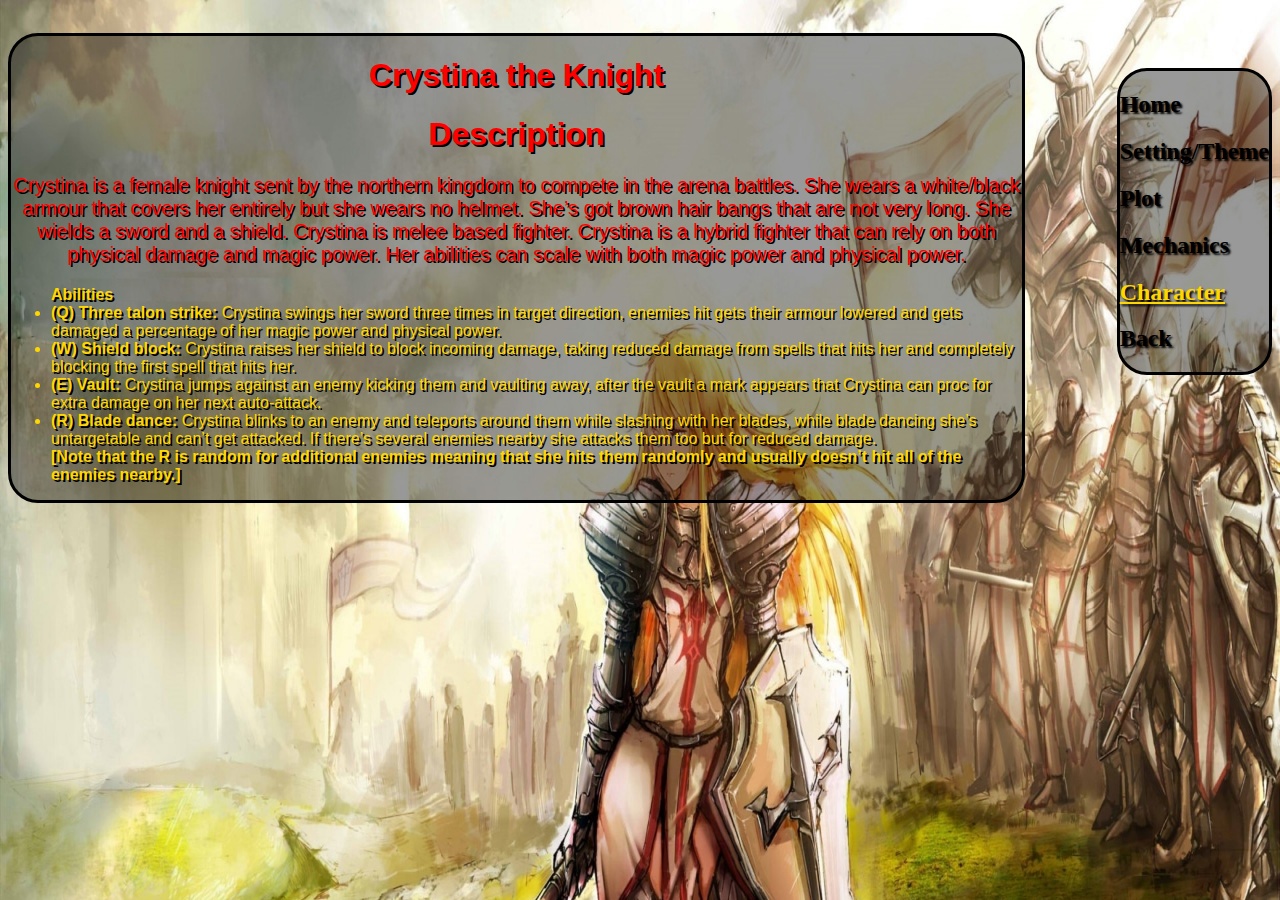
<file: char3.html>
<!DOCTYPE html>
<html>
	 
	 	<head>

		<title> Crystina the Knight</title>
		<link rel="stylesheet" href="CSS/CSS.css" /> 
		<link rel="shortcut icon" href="icon.png" /> 
		<meta charset="UTF-8" />

	</head>

	<body id="Crystina">

			<nav> 
			
			<a href="index.html"><div class="navLink">

				<h2> Home </h2>
			
			</div></a>

			<a href="sida2.html"><div class="navLink">

				<h2> Setting/Theme </h2>
			
			</div></a>
			<a href="sida3.html"><div class="navLink">

				<h2> Plot </h2>
			
			</div></a>
			<a href="sida4.html"><div class="navLink">

				<h2> Mechanics </h2>
			
			</div></a>
			<a href="sida5.html"><div class="navLink">

				<h2 id="current"> Character </h2> 
			
			</div></a>


			<a href="sida5.html"><div class="navLink">

				<h2> Back </h2>

				</div></a>
		
		</nav> 

		<div class="container">

			<h1>Crystina the Knight</h1>

			<h1>Description</h1>
			<p>Crystina is a female knight sent by the northern kingdom to compete in the arena battles. She wears a white/black armour that covers her entirely but she wears no helmet. She’s got brown hair bangs that are not very long. She wields a sword and a shield. Crystina is melee based fighter. 
	Crystina is a hybrid fighter that can rely on both physical damage and magic power. Her abilities can scale with both magic power and physical power.</p>

			<ul>
				<li style="overflow:hidden;"><b>Abilities</b></li>
				<li> <strong>(Q) Three talon strike:</strong> Crystina swings her sword three times in target direction, enemies hit gets their armour lowered and gets damaged a percentage of her magic power and physical power.</li>
				<li> <strong>(W) Shield block:</strong> Crystina raises her shield to block incoming damage, taking reduced damage from spells that hits her and completely blocking the first spell that hits her.</li>
				<li> <strong>(E) Vault:</strong> Crystina jumps against an enemy kicking them and vaulting away, after the vault a mark appears that Crystina can proc for extra damage on her next auto-attack. </li>
				<li> <strong>(R) Blade dance:</strong> Crystina blinks to an enemy and teleports around them while slashing with her blades, while blade dancing she’s untargetable and can’t get attacked. If there’s several enemies nearby she attacks them too but for reduced damage. 
	<br><strong>[Note that the R is random for additional enemies meaning that she hits them randomly and usually doesn’t hit all of the enemies nearby.]</strong></li>
			</ul>

		</div>	


	</body>	

</html>
</file>
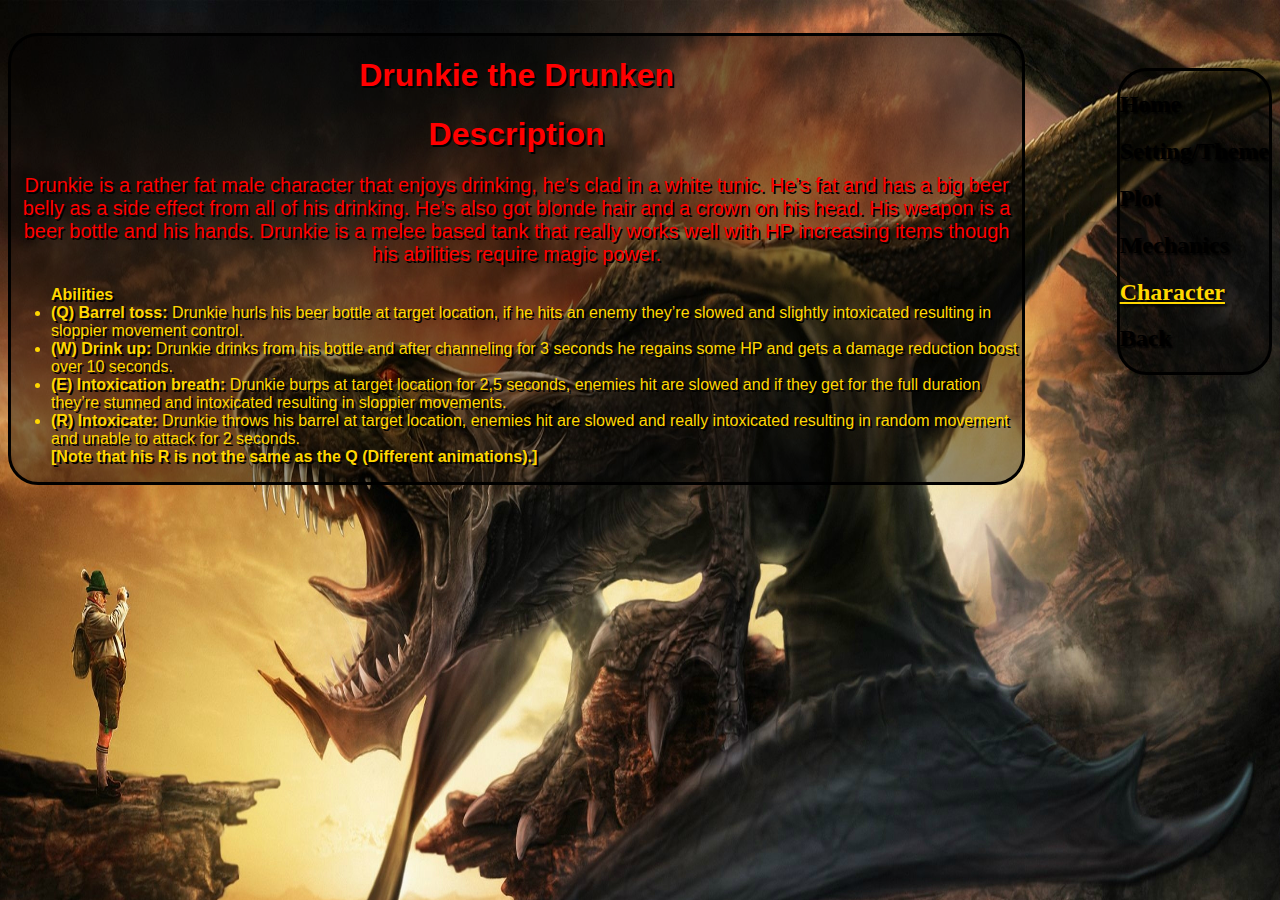
<file: char4.html>
<!DOCTYPE html>
<html>
	 
	 	<head>

		<title> Drunkie the Drunken</title>
		<link rel="stylesheet" href="CSS/CSS.css" /> 
		<link rel="shortcut icon" href="icon.png" /> 
		<meta charset="UTF-8" />

	</head>

	<body id="Drunkie">

			<nav> 
			
			<a href="index.html"><div class="navLink">

				<h2> Home </h2>
			
			</div></a>

			<a href="sida2.html"><div class="navLink">

				<h2> Setting/Theme </h2>
			
			</div></a>
			<a href="sida3.html"><div class="navLink">

				<h2> Plot </h2>
			
			</div></a>
			<a href="sida4.html"><div class="navLink">

				<h2> Mechanics </h2>
			
			</div></a>
			<a href="sida5.html"><div class="navLink">

				<h2 id="current"> Character </h2> 
			
			</div></a>


			<a href="sida5.html"><div class="navLink">

				<h2> Back </h2>

			</div></a>
		</nav> 

		<div class="container">

			<h1>Drunkie the Drunken</h1>

			<h1>Description</h1>
			<p>Drunkie is a rather fat male character that enjoys drinking, he’s clad in a white tunic. He’s fat and has a big beer belly as a side effect from all of his drinking. He’s also got blonde hair and a crown on his head. His weapon is a beer bottle  and his hands.
Drunkie is a melee based tank that really works well with HP increasing items though his abilities require magic power.</p>

			<ul>
				<li style="overflow:hidden;"><b>Abilities</b></li>
				<li> <strong>(Q) Barrel toss:</strong> Drunkie hurls his beer bottle at target location, if he hits an enemy they’re slowed and slightly intoxicated resulting in sloppier movement control.</li>
				<li> <strong>(W) Drink up:</strong> Drunkie drinks from his bottle and after channeling for 3 seconds he regains some HP and gets a damage reduction boost over 10 seconds.</li>
				<li> <strong>(E) Intoxication breath:</strong> Drunkie burps at target location for 2,5 seconds, enemies hit are slowed and if they get for the full duration they’re stunned and intoxicated resulting in sloppier movements.</li>
				<li> <strong>(R) Intoxicate:</strong> Drunkie throws his barrel at target location, enemies hit are slowed and really intoxicated resulting in random movement and unable to attack for 2 seconds.
				<br><strong>[Note that his R is not the same as the Q (Different animations).]</strong></li>
			</ul>

		</div>	


	</body>	

</html>
</file>
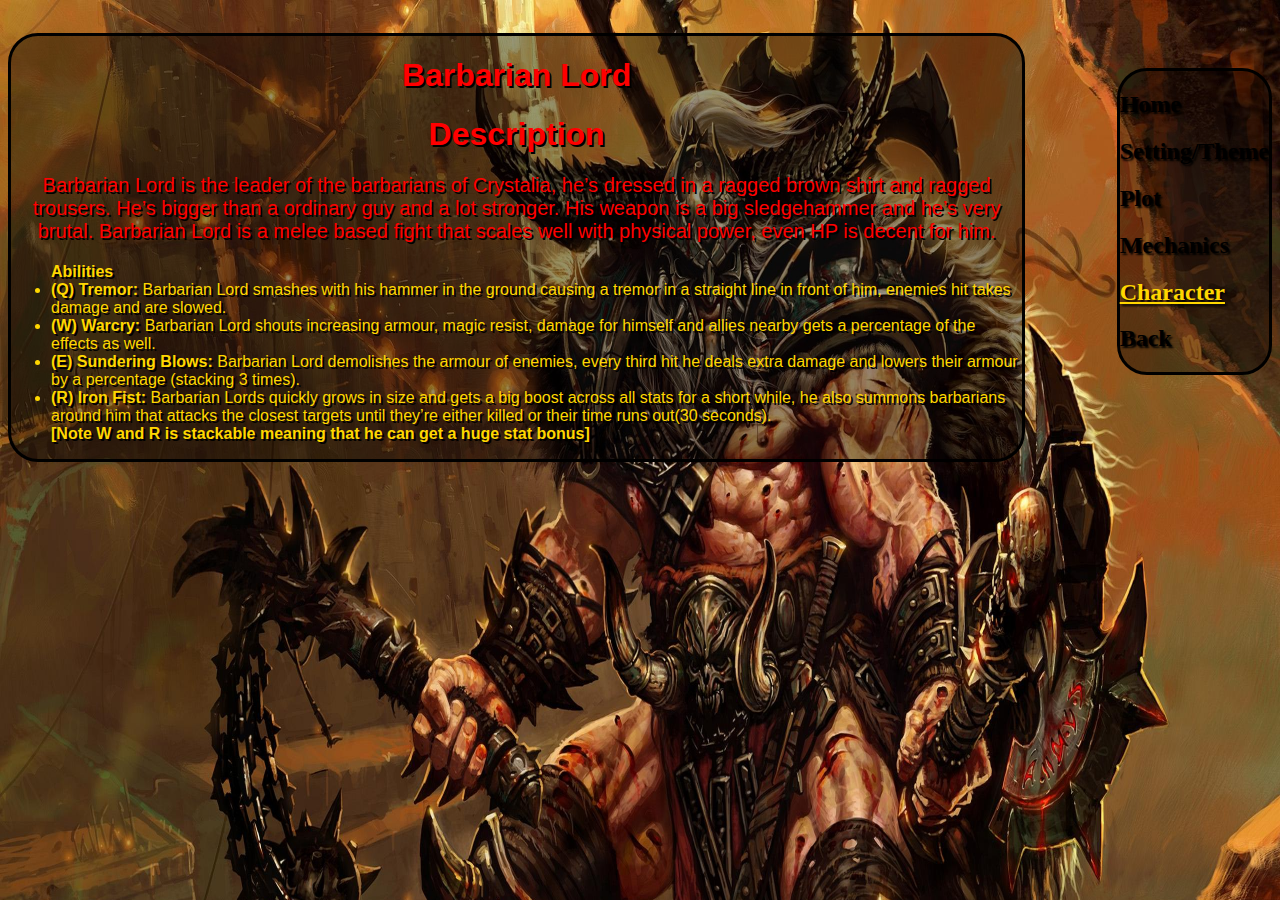
<file: char5.html>
<!DOCTYPE html>
<html>
	 
	 	<head>

		<title> Barbarian Lord</title>
		<link rel="stylesheet" href="CSS/CSS.css" /> 
		<link rel="shortcut icon" href="icon.png" /> 
		<meta charset="UTF-8" />

	</head>

	<body id="Barb">

			<nav> 
			
			<a href="index.html"><div class="navLink">

				<h2> Home </h2>
			
			</div></a>
			
			<a href="sida2.html"><div class="navLink">

				<h2> Setting/Theme </h2>
			
			</div></a>
			<a href="sida3.html"><div class="navLink">

				<h2> Plot </h2>
			
			</div></a>
			<a href="sida4.html"><div class="navLink">

				<h2> Mechanics </h2>
			
			</div></a>
			<a href="sida5.html"><div class="navLink">

				<h2 id="current"> Character </h2> 
			
			</div></a>


			<a href="sida5.html"><div class="navLink">

				<h2> Back </h2>
			</div></a>
		</nav> 

		<div class="container">

			<h1>Barbarian Lord</h1>

			<h1>Description</h1>
			<p>Barbarian Lord is the leader of the barbarians of Crystalia, he’s dressed in a ragged brown shirt and ragged trousers. He’s bigger than a ordinary guy and a lot stronger. His weapon is a big sledgehammer and he’s very brutal. 
	Barbarian Lord is a melee based fight that scales well with physical power, even HP is decent for him.</p>

			<ul>
				<li style="overflow:hidden;"><b>Abilities</b></li>
				<li> <strong>(Q) Tremor:</strong> Barbarian Lord smashes with his hammer in the ground causing a tremor in a straight line in front of him, enemies hit takes damage and are slowed.</li>
				<li> <strong>(W) Warcry:</strong> Barbarian Lord shouts increasing armour, magic resist, damage for himself and allies nearby gets a percentage of the effects as well.</li>
				<li> <strong>(E) Sundering Blows:</strong> Barbarian Lord demolishes the armour of enemies, every third hit he deals extra damage and lowers their armour by a percentage (stacking 3 times).</li>
				<li> <strong>(R) Iron Fist:</strong> Barbarian Lords quickly grows in size and gets a big boost across all stats for a short while, he also summons barbarians around him that attacks the closest targets until they’re either killed or their time runs out(30 seconds).
	<br><strong>[Note W and R is stackable meaning that he can get a huge stat bonus]</strong></li>
			</ul>

		</div>	


	</body>	

</html>
</file>
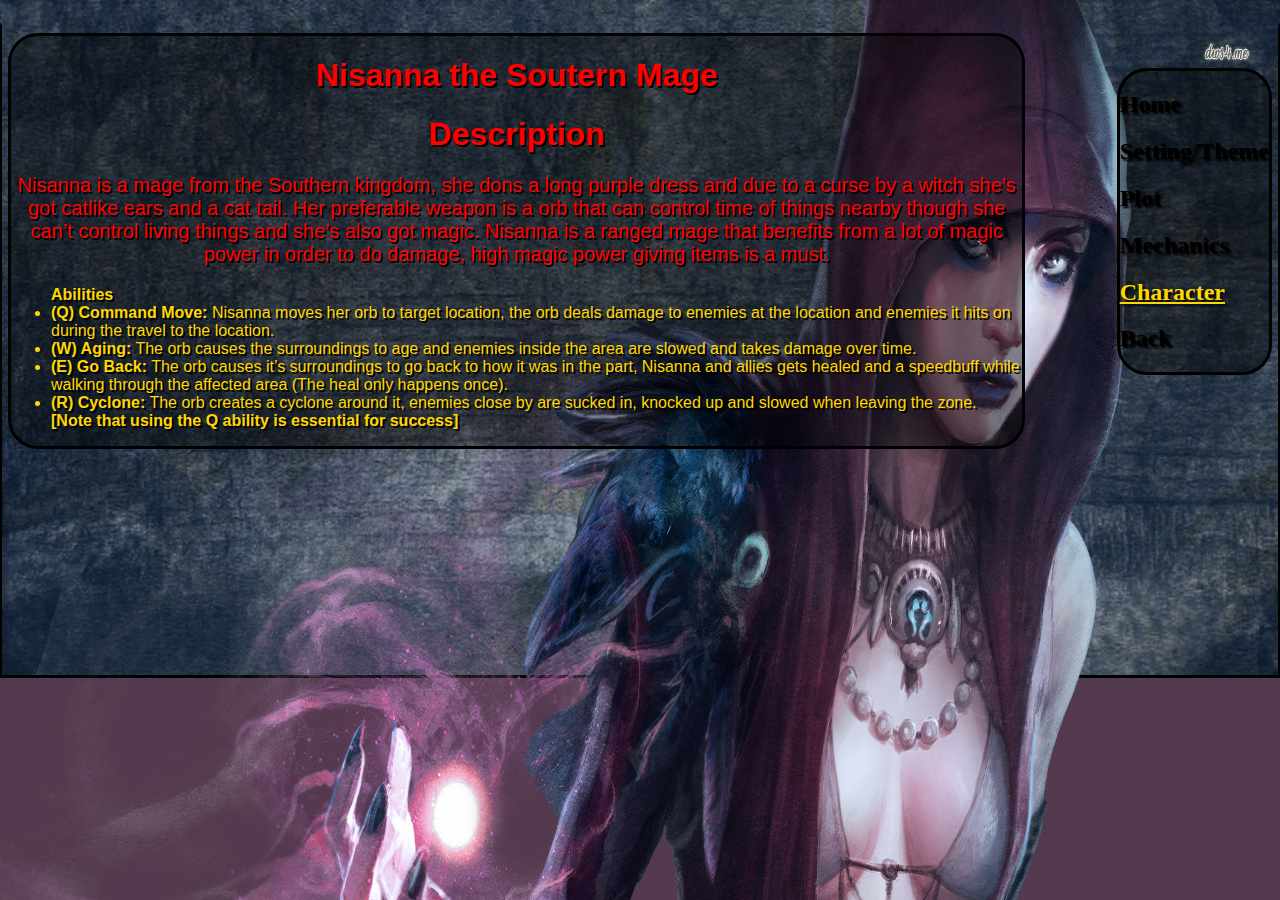
<file: char6.html>
<!DOCTYPE html>
<html>
	 
	 	<head>

		<title> Nisanna the Southern Mage</title>
		<link rel="stylesheet" href="CSS/CSS.css" /> 
		<link rel="shortcut icon" href="icon.png" /> 
		<meta charset="UTF-8" />

	</head>

	<body id="Nisanna">

			<nav> 
			
			<a href="index.html"><div class="navLink">

				<h2> Home </h2>
			
			</div></a>

			<a href="sida2.html"><div class="navLink">

				<h2> Setting/Theme </h2>
			
			</div></a>
			<a href="sida3.html"><div class="navLink">

				<h2> Plot </h2>
			
			</div></a>
			<a href="sida4.html"><div class="navLink">

				<h2> Mechanics </h2>
			
			</div></a>
			<a href="sida5.html"><div class="navLink">

				<h2 id="current"> Character </h2> 
			
			</div></a>


			<a href="sida5.html"><div class="navLink">

				<h2> Back </h2>
			</div></a>
		</nav> 

		<div class="container">

			<h1>Nisanna the Soutern Mage</h1>

			<h1>Description</h1>
			<p>Nisanna is a mage from the Southern kingdom, she dons a long purple dress and due to a curse by a witch she’s got catlike ears and a cat tail. Her preferable weapon is a orb that can control time of things nearby though she can’t control living things and she’s also got magic.
	Nisanna is a ranged mage that benefits from a lot of magic power in order to do damage, high magic power giving items is a must.</p>

			<ul>
				<li style="overflow:hidden;"><b>Abilities</b></li>
				<li> <strong>(Q) Command Move:</strong> Nisanna moves her orb to target location, the orb deals damage to enemies at the location and enemies it hits on during the travel to the location.</li>
				<li> <strong>(W) Aging:</strong> The orb causes the surroundings to age and enemies inside the area are slowed and takes damage over time.</li>
				<li> <strong>(E) Go Back:</strong> The orb causes it’s surroundings to go back to how it was in the part, Nisanna and allies gets healed and a speedbuff while walking through the affected area (The heal only happens once).</li>
				<li> <strong>(R) Cyclone:</strong> The orb creates a cyclone around it, enemies close by are sucked in, knocked up and slowed when leaving the zone. <br><strong>[Note that using the Q ability is essential for success]</strong></li>
			</ul>

		</div>	


	</body>	

</html>
</file>
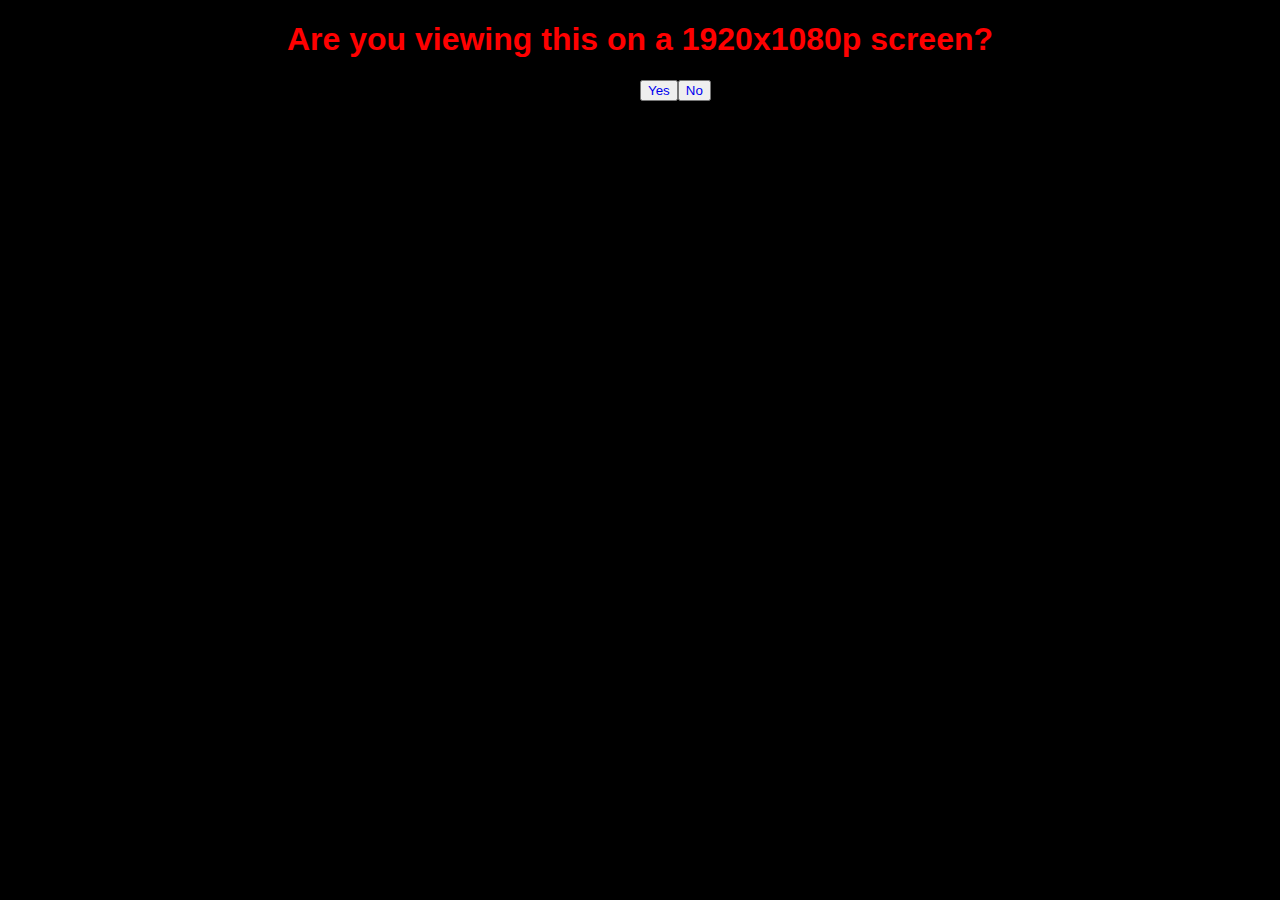
<file: openthisfirst.html>
<!DOCTYPE html>
<html>
	<head>
		<title>1920x1080p</title>
		<link rel="stylesheet" href="CSS/CSS.css" />
		<meta charset="UTF-8" />

	</head>

		<body id="test">
			<h1>Are you viewing this on a 1920x1080p screen?</h1>
			<div class="button"> 
				<button> <a href="index.html"> Yes </a></button>
				<button> <a href="http://www.webhallen.com/se-sv/datorer_och_tillbehor/bildskarmar/alla_bildskarmar/"> No </a></button> 
			</div>
			
		</body>



</html>
</file>
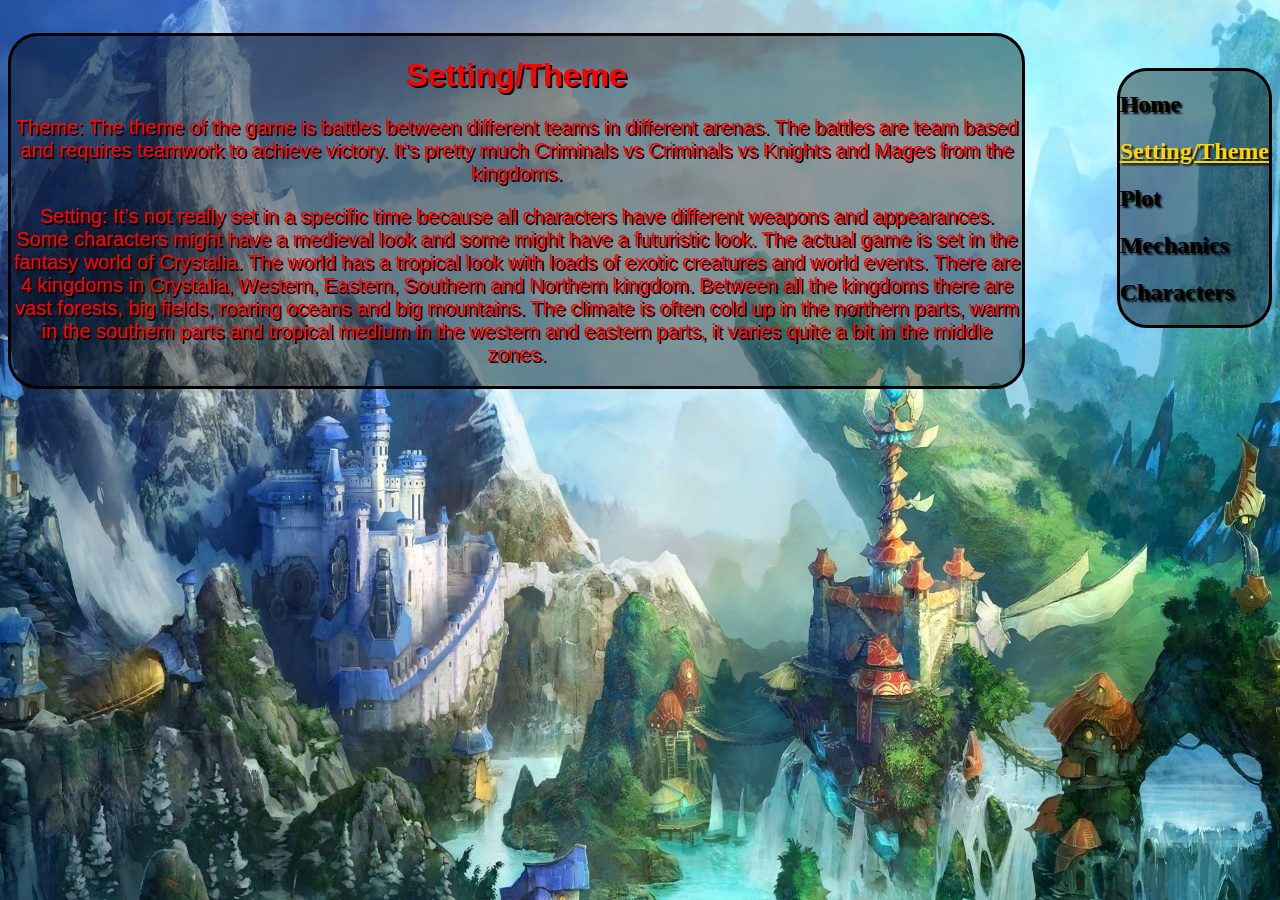
<file: sida2.html>
<!DOCTYPE html>
<html>

	<head>

		<title> Criminals of Crystalia </title>
		<link rel="stylesheet" href="CSS/CSS.css" /> <!-- Länkar mitt css med min html. href är sökvägen till css filen och ut går ifrån den mapp detta dokument ligger i. -->
		<link rel="shortcut icon" href="icon.png" /> <!-- Ändrar ikonen bredvid titel -->
		<meta charset="UTF-8" /> <!-- teckenkodning UTF-8 har bl.a åäö -->
		
	</head>

	<body id="BGTheme">
	
		<nav> <!-- nav står för navigation. Alltså den menyn som brukar vara överst på alla dina sidor-->
			
			<a href="index.html"><div class="navLink">

				<h2> Home </h2>
			
			</div></a>
			<a href="sida2.html"><div class="navLink">

				<h2 id="current"> Setting/Theme </h2> <!-- id current ger underline. d.v.s den sida man är på-->
			
			</div></a>
			<a href="sida3.html"><div class="navLink">

				<h2> Plot </h2>
			
			</div></a>
			<a href="sida4.html"><div class="navLink">

				<h2> Mechanics </h2>
			
			</div></a>
			<a href="sida5.html"><div class="navLink">

				<h2> Characters </h2>
			
			</div></a>


		
		</nav> <!-- Slut på navigation -->
	
	
		<div class="container">
		
			<h1> Setting/Theme </h1>
			<p>
			Theme: The theme of the game is battles between different teams in different arenas. The battles are team based and requires teamwork to achieve victory. It’s pretty much Criminals vs Criminals vs Knights and Mages from the kingdoms. </p>
			<p> Setting: It’s not really set in a specific time because all characters have different weapons and appearances. Some characters might have a medieval look and some might have a futuristic look. The actual game is set in the fantasy world of Crystalia. The world has a tropical look with loads of exotic creatures and world events. There are 4 kingdoms in Crystalia, Western, Eastern, Southern and Northern kingdom. Between all the kingdoms there are vast forests, big fields, roaring oceans and big mountains. The climate is often cold up in the northern parts, warm in the southern parts and tropical medium in the western and eastern parts, it varies quite a bit in the middle zones. 

			</p>
		
		</div>
	
	</body>

</html>
</file>
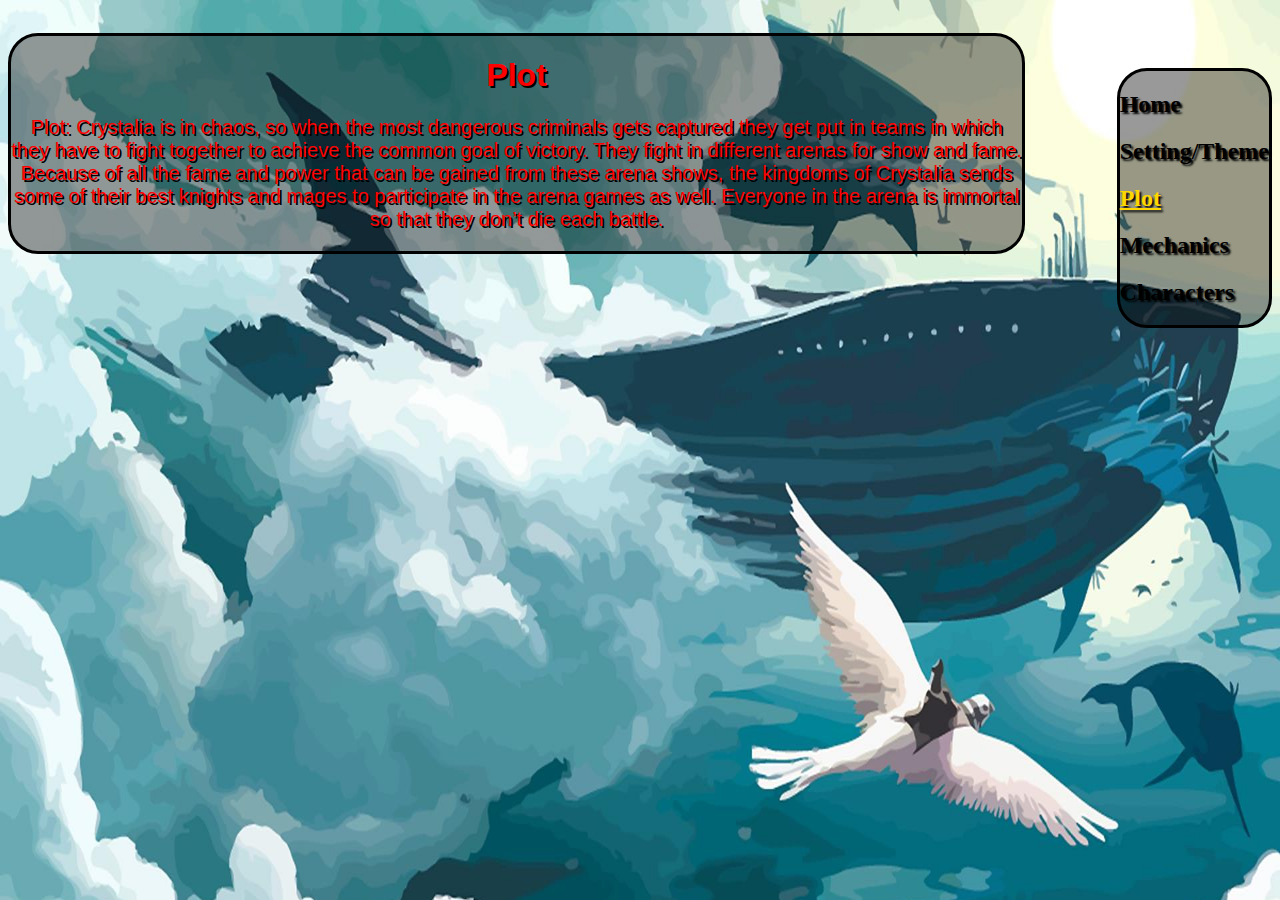
<file: sida3.html>
<!DOCTYPE html>
<html>

	<head>

		<title> Criminals of Crystalia </title>
		<link rel="stylesheet" href="CSS/CSS.css" /> <!-- Länkar mitt css med min html. href är sökvägen till css filen och ut går ifrån den mapp detta dokument ligger i. -->
		<link rel="shortcut icon" href="icon.png" /> <!-- Ändrar ikonen bredvid titel -->
		<meta charset="UTF-8" /> <!-- teckenkodning UTF-8 har bl.a åäö -->
		
	</head>

	<body id="BGPlot">
	
		<nav> <!-- nav står för navigation. Alltså den menyn som brukar vara överst på alla dina sidor-->
			
			<a href="index.html"><div class="navLink">

				<h2> Home </h2>
			
			</div></a>
			<a href="sida2.html"><div class="navLink">

				<h2> Setting/Theme </h2>
			
			</div></a>
			<a href="sida3.html"><div class="navLink">

				<h2 id="current"> Plot </h2> <!-- id current ger underline. d.v.s den sida man är på-->
			
			</div></a>
			<a href="sida4.html"><div class="navLink">

				<h2> Mechanics </h2>
			
			</div></a>
			<a href="sida5.html"><div class="navLink">

				<h2> Characters </h2>
			
			</div></a>


		
		</nav> <!-- Slut på navigation -->
	
	
		<div class="container">
		
			<h1> Plot </h1>
			<p>
			Plot: Crystalia is in chaos, so when the most dangerous criminals gets captured they get put in teams in which they have to fight together to achieve the common goal of victory. They fight in different arenas for show and fame. 
Because of all the fame and power that can be gained from these arena shows, the kingdoms of Crystalia sends some of their best knights and mages to participate in the arena games as well. Everyone in the arena is immortal so that they don’t die each battle. 

			</p>
		
		</div>
	
	</body>

</html>
</file>
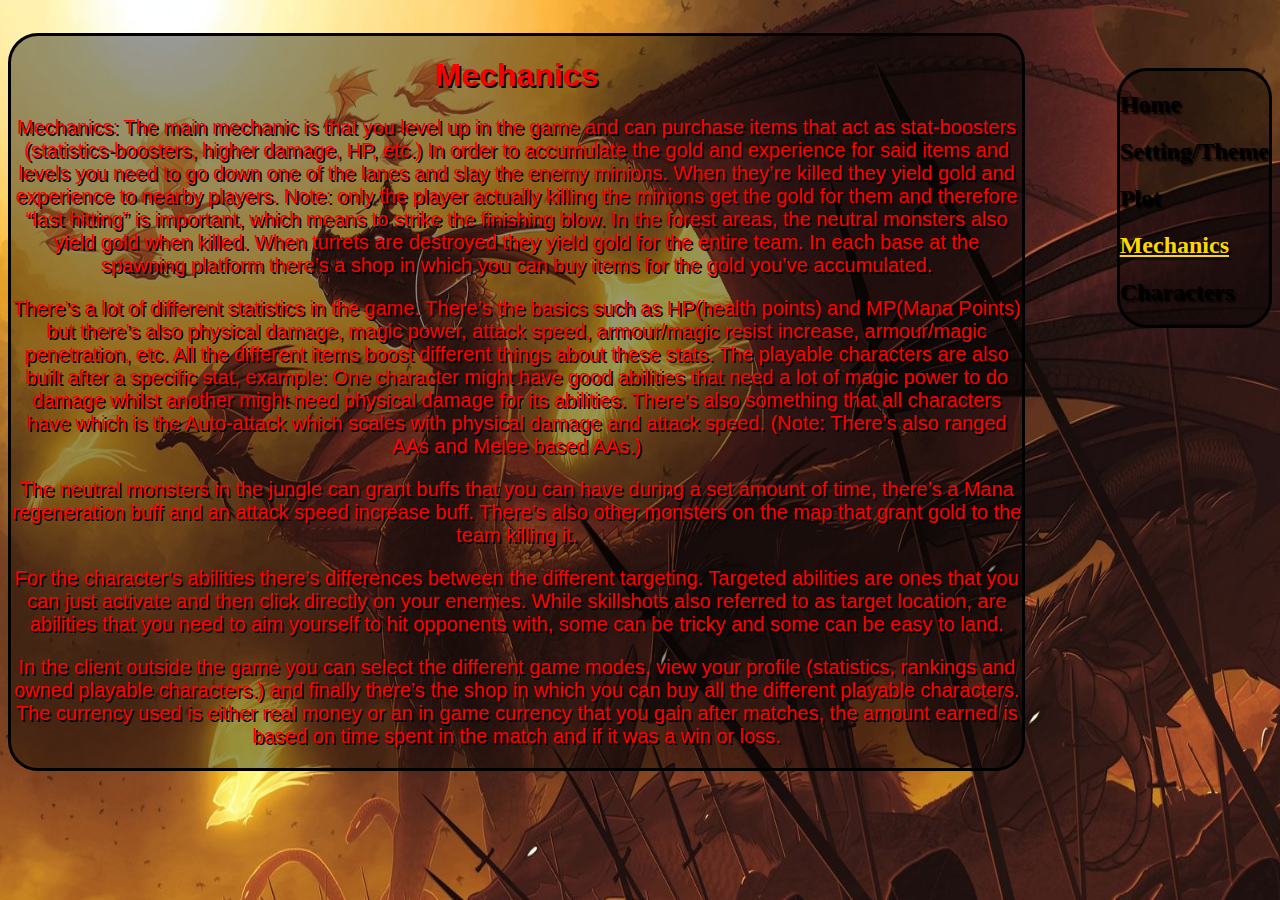
<file: sida4.html>
<!DOCTYPE html>
<html>

	<head>

		<title> Din titel </title>
		<link rel="stylesheet" href="CSS/CSS.css" /> <!-- Länkar mitt css med min html. href är sökvägen till css filen och ut går ifrån den mapp detta dokument ligger i. -->
		<link rel="shortcut icon" href="icon.png" /> <!-- Ändrar ikonen bredvid titel -->
		<meta charset="UTF-8" /> <!-- teckenkodning UTF-8 har bl.a åäö -->
		
	</head>

	<body id="BGMechanics">
	
		<nav> <!-- nav står för navigation. Alltså den menyn som brukar vara överst på alla dina sidor-->
			
			<a href="index.html"><div class="navLink">

				<h2> Home </h2>
			
			</div></a>
			<a href="sida2.html"><div class="navLink">

				<h2> Setting/Theme </h2>
			
			</div></a>
			<a href="sida3.html"><div class="navLink">

				<h2> Plot </h2>
			
			</div></a>
			<a href="sida4.html"><div class="navLink">

				<h2 id="current"> Mechanics </h2> <!-- id current ger underline. d.v.s den sida man är på-->
			
			</div></a>
			<a href="sida5.html"><div class="navLink">

				<h2> Characters </h2>
			
			</div></a>


		
		</nav> <!-- Slut på navigation -->
	
	
		<div class="container">
		
			<h1> Mechanics </h1>
			<p>
				Mechanics: The main mechanic is that you level up in the game and can purchase items that act as stat-boosters (statistics-boosters, higher damage, HP, etc.) In order to accumulate the gold and experience for said items and levels you need to go down one of the lanes and slay the enemy minions. When they’re killed they yield gold and experience to nearby players. Note: only the player actually killing the minions get the gold for them and therefore “last hitting” is important, which means to strike the finishing blow. In the forest areas, the neutral monsters also yield gold when killed. When turrets are destroyed they yield gold for the entire team. In each base at the spawning platform there’s a shop in which you can buy items for the gold you’ve accumulated. </p>
			<p>
				There’s a lot of different statistics in the game. There’s the basics such as HP(health points) and MP(Mana Points) but there’s also physical damage, magic power, attack speed, armour/magic resist increase, armour/magic penetration, etc. All the different items boost different things about these stats. The playable characters are also built after a specific stat, example: One character might have good abilities that need a lot of magic power to do damage whilst another might need physical damage for its abilities. There’s also something that all characters have which is the Auto-attack which scales with physical damage and attack speed.  (Note: There’s also ranged AAs and Melee based AAs.) </p>
			<p>	The neutral monsters in the jungle can grant buffs that you can have during a set amount of time, there’s a Mana regeneration buff and an attack speed increase buff. There’s also other monsters on the map that grant gold to the team killing it. </p>
			<p> For the character’s abilities there’s differences between the different targeting. Targeted abilities are ones that you can just activate and then click directly on your enemies. While skillshots also referred to as target location, are abilities that you need to aim yourself to hit opponents with, some can be tricky and some can be easy to land. </p>
			<p> In the client outside the game you can select the different game modes, view your profile (statistics, rankings and owned playable characters.) and finally there’s the shop in which you can buy all the different playable characters. The currency used is either real money or an in game currency that you gain after matches, the amount earned is based on time spent in the match and if it was a win or loss. </p>

			</p>
		
		</div>
	
	</body>

</html>
</file>
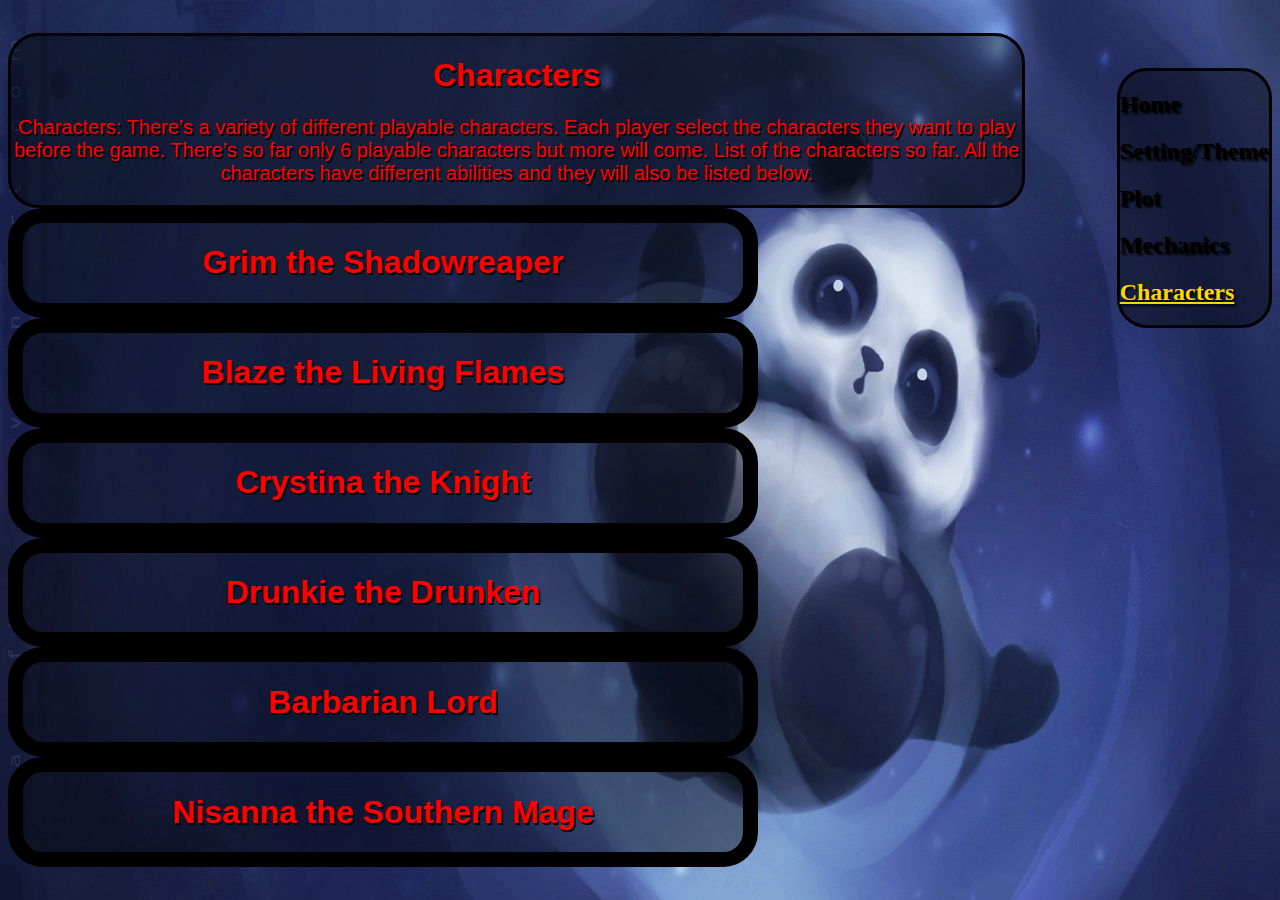
<file: sida5.html>
<!DOCTYPE html>
<html>

	<head>

		<title> Criminals of Crystalia </title>
		<link rel="stylesheet" href="CSS/CSS.css" /> <!-- Länkar mitt css med min html. href är sökvägen till css filen och ut går ifrån den mapp detta dokument ligger i. -->
		<link rel="shortcut icon" href="icon.png" /> <!-- Ändrar ikonen bredvid titel -->
		<meta charset="UTF-8" /> <!-- teckenkodning UTF-8 har bl.a åäö -->
		
	</head>

	<body id="BGChar">
	
		<nav> <!-- nav står för navigation. Alltså den menyn som brukar vara överst på alla dina sidor-->
			
			<a href="index.html"><div class="navLink">

				<h2> Home </h2>
			
			</div></a>
			<a href="sida2.html"><div class="navLink">

				<h2> Setting/Theme </h2>
			
			</div></a>
			<a href="sida3.html"><div class="navLink">

				<h2> Plot </h2>
			
			</div></a>
			<a href="sida4.html"><div class="navLink">

				<h2> Mechanics </h2>
			
			</div></a>
			<a href="sida5.html"><div class="navLink">

				<h2 id="current"> Characters </h2> <!-- id current ger underline. d.v.s den sida man är på-->
			
			</div></a>

		
		</nav> <!-- Slut på navigation -->
	
	
		<div class="container">
		
			<h1> Characters </h1>
			<p>
			Characters: There’s a variety of different playable characters. Each player select the characters they want to play before the game. There’s so far only 6 playable characters but more will come. List of the characters so far. All the characters have different abilities and they will also be listed below.
			</p>
		
		</div>

		<div class="container2">
			<a href="char1.html"> <h1>Grim the Shadowreaper</h1> </a>

	</div>
			<div class="container2">
			<a href="char2.html"> <h1>Blaze the Living Flames</h1> </a>


	</div>
			<div class="container2">
			<a href="char3.html"> <h1>Crystina the Knight</h1> </a>


	</div>
			<div class="container2">
			<a href="char4.html"> <h1>Drunkie the Drunken</h1> </a>

	</div>
			<div class="container2">
			<a href="char5.html"> <h1>Barbarian Lord</h1> </a>

	</div>
			<div class="container2">
			<a href="char6.html"> <h1>Nisanna the Southern Mage</h1> </a>


	</body>

</html>
</file>
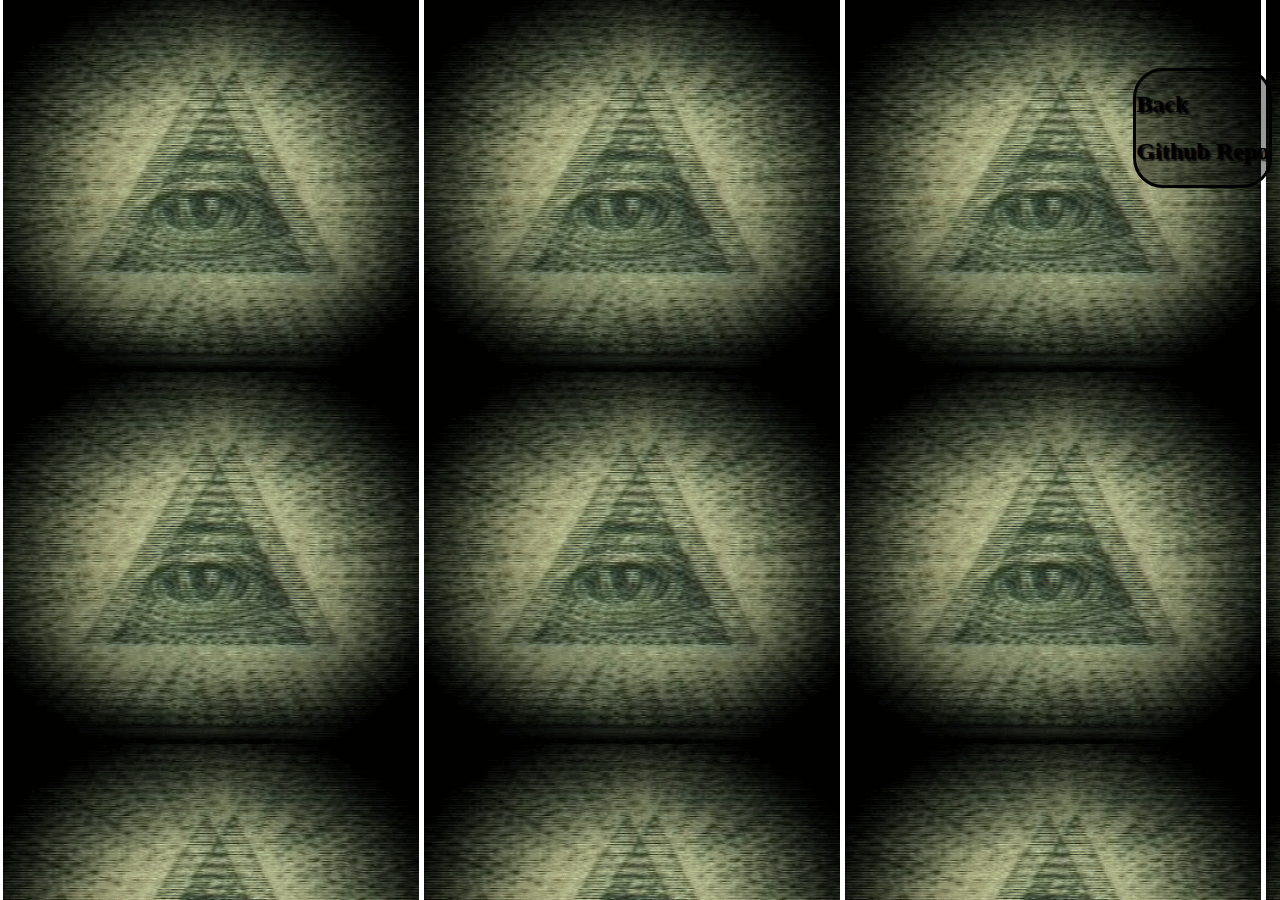
<file: sida7.html>
<!DOCTYPE html>
<html>
	<head>

		<title> Loominaty confrimed!1! </title>
		<link rel="stylesheet" href="CSS/CSS.css" /> <!-- Länkar mitt css med min html. href är sökvägen till css filen och ut går ifrån den mapp detta dokument ligger i. -->
		<link rel="shortcut icon" href="icon.png" /> <!-- Ändrar ikonen bredvid titel -->
		<meta charset="UTF-8" /> <!-- teckenkodning UTF-8 har bl.a åäö -->
		
	</head>

	<body id="BGVID2">
	
		<nav> <!-- nav står för navigation. Alltså den menyn som brukar vara överst på alla dina sidor-->


			<a href="index.html"><div class="navLink">

				<h2> Back </h2> <!-- id current ger underline. d.v.s den sida man är på-->

			</div></a>

			<a href="https://github.com/Zippii/uppgift-1"><div class="navLink">

				<h2> Github Repo </h2> <!-- id current ger underline. d.v.s den sida man är på-->

			</div></a>
		</nav> <!-- Slut på navigation -->





		<audio autoplay loop>
			<source src="Music/Loom2.mp3" type="audio/mp3"> 

		</audio>



	</body>

</html>
</file>
<file: CSS/CSS.css>
body {
	background-color: Black; /*Bakgrundsfärg för sidan ifall det inte finns något annat*/

}

#backgroundIndex{
	background-image: url(index.jpg);
	background-size: 100% 1080px;
	background-repeat: no-repeat;
}
#BGTheme{
	background-image: url(S2.jpg);
	background-size: 100% 1080px;
	background-repeat: no-repeat;
}
#BGPlot{
	background-image: url(S3.jpg);
	background-size: 100% 1080px;
	background-repeat: no-repeat;
}
#BGMechanics{
	background-image: url(S4.jpg);
	background-size: 100% 1080px;
	background-repeat: no-repeat;
}

#BGChar{
	background-image: url(S5.jpg);
	background-size: 100% 1080px;
	background-repeat: no-repeat;
}
#BGVID{
	background-image: url(confirmed.gif);
}
#BGVID2{
	background-image: url(Loominaty.gif);
}
#Grim{
	background-image: url(char1.jpg);
	background-size: 100% 1080px;
	background-repeat: no-repeat;
}
#Blaze{
	background-image: url(char2.jpg);
	background-size: 100% 1080px;
	background-repeat: no-repeat;
}
#Crystina{
	background-image: url(char3.jpg);
	background-size: 100% 1080px;
	background-repeat: no-repeat;
}
#Drunkie{
	background-image: url(char4.jpg);
	background-size: 100% 1080px;
	background-repeat: no-repeat;
}
#Barb{
	background-image: url(char5.jpg);
	background-size: 100% 1080px;
	background-repeat: no-repeat;
}
#Nisanna{
	background-image: url(char6.jpg);
	background-size: 100% 1080px;
	background-repeat: no-repeat;
}

/*Bakgrundsbilder för enskild body/sida*/


h1,h3,h4,h5,h6,p{
	font-family:Arial;
	font-style: thick; /* Tjock text */
	text-shadow: 1px 1px 2px rgba(0,0,0,0.3); /* horizontal-shadow vertical-shadow blur color(red, green, blue, opacity) */
	text-align: center; 
	color:red; /*Textens färg*/
	text-shadow: 2px 2px black ; /*Skugga på text*/
}
p{
	font-size: 20px; /*Brödtextens storlek*/
}
a{
	text-decoration: none; /*T.ex. Ingen underline på länkar*/
}
li{ /*Bestämmer attributer för li-taggens text*/
	font-family:Arial;
	font-style: thick;
	color:gold;
	text-shadow: 2px 2px black ;
}
ul{ /*Bestämmer text attributer för ul-taggen*/
	font-family:Arial;
	font-style: thick;
	text-align: left;
	color:gold;
	text-shadow: 2px 2px black ;
}

nav{ /*Bestämmer navigationsmenyns attributer, storlek, border, etc..*/
	float: right;
	width: auto;
	height: auto;
	margin: 60px 0px 0px 30px;
	background: rgba(0,0,0,0.4);
	border: 3px black solid;
	border-radius: 30px;
}

nav a{ /*Bestämmer textens attributer inom navigationsmenyn*/
	text-decoration: none;
	color:black;
	text-shadow: 2px 2px 2px black;
	transition: color .3s ease .0s, font-size 1.5s ease .0s;
}

nav a:hover{ /* Hur det ser ut när man hovrar med muspekare */
	color:silver;
	font-size: 30px;
}

#current{ /*Visar vilken sida man är på*/
	text-decoration:underline;	
	color:gold;
}

.navLink{
	position:relative;
	}
.test{
	position: relative;
}
.button {
	margin: 0% 50% 0% 50%;
	width: 200px;
}

.button button{
	float:left;
}

.container{ /*Bestämmer en containers innehåll, storlek, border, etc.*/
	position:relative;
	float: left;
	width: 80%; /*storlek i sidled*/
	min-width: 300px; /*minsta storlek i sidled*/
	margin: 25px auto 0px auto; /* toppen höger botten vänster */
	border: 3px black solid; /* border-width border-color border-style*/
	background: rgba(0,0,0,0.4); /*Bakgrundsfärg för container, röd, grön, blå, opacity, */
	border-radius: 30px; /*Container radius för t.ex. runda hörn */
}
.container2{
	position:relative;
	float: left;
	width: 720px;
	min-width: 300px;
	margin: auto auto 0px auto; 
	border: 15px black solid;
	background: rgba(0,0,0,0.4);
	border-radius: 35px;
}
.soundbutton{
	position: relative;
	float: right;
	width: 100px;
	height: 100px;
	border: 5px black solid;
	border-radius: 50px;
}
.easteregg{
	position: relative;
	float: left;
	width: 256px;
	height: 256px;
	background-image: url(EasterEgg.png)
}
</file>
